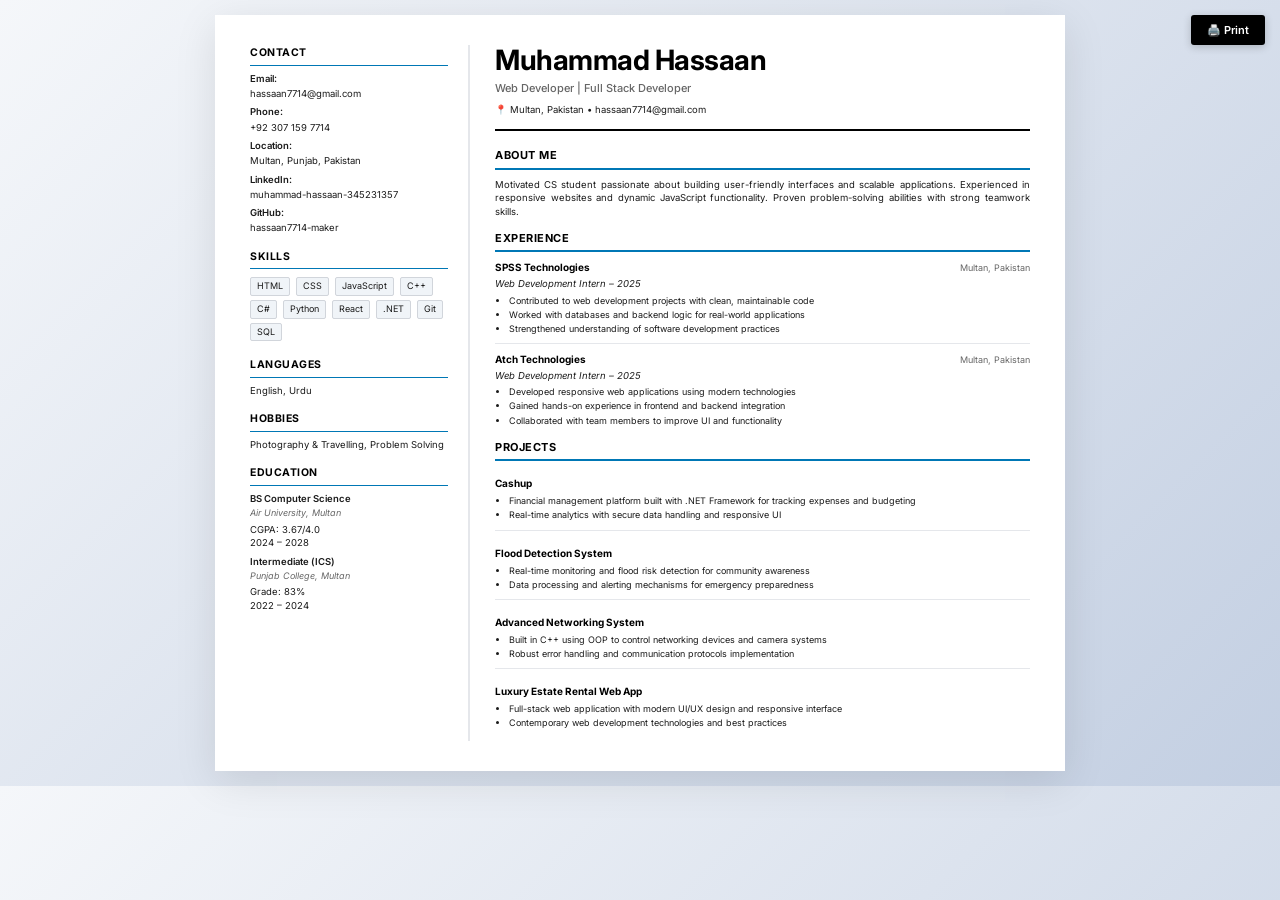
<file: resume.html>
<!DOCTYPE html>
<html lang="en">
<head>
    <meta charset="UTF-8">
    <meta name="viewport" content="width=device-width, initial-scale=1.0">
    <title>Muhammad Hassaan - Web Developer</title>

    <link rel="preconnect" href="https://fonts.googleapis.com">
    <link rel="preconnect" href="https://fonts.gstatic.com" crossorigin>
    <link href="https://fonts.googleapis.com/css2?family=Inter:wght@400;500;600;700&display=swap" rel="stylesheet">

    <style>
        * {
            margin: 0;
            padding: 0;
            box-sizing: border-box;
        }

        body {
            font-family: 'Inter', -apple-system, BlinkMacSystemFont, 'Segoe UI', sans-serif;
            background: linear-gradient(135deg, #f5f7fa 0%, #c3cfe2 100%);
            line-height: 1.5;
            color: #1a1a1a;
            padding: 15px 0;
        }

        .container {
            max-width: 850px;
            margin: 0 auto;
            background: white;
            padding: 30px 35px;
            box-shadow: 0 10px 40px rgba(0,0,0,0.1);
            border-radius: 0;
            display: flex;
            gap: 25px;
        }

        /* SIDEBAR */
        .sidebar {
            flex: 0 0 220px;
            padding-right: 20px;
            border-right: 2px solid #e5e7eb;
        }

        /* MAIN CONTENT */
        .main-content {
            flex: 1;
            min-width: 0;
        }

        /* HEADER */
        .header {
            margin-bottom: 16px;
            padding-bottom: 12px;
            border-bottom: 2px solid #000;
        }

        .header h1 {
            font-size: 28px;
            font-weight: 700;
            margin-bottom: 4px;
            letter-spacing: -0.5px;
            color: #000;
            line-height: 1.1;
        }

        .header-title {
            font-size: 11px;
            color: #666;
            font-weight: 500;
            margin-bottom: 6px;
        }

        .contact-line {
            font-size: 9.5px;
            color: #1a1a1a;
            line-height: 1.6;
            display: flex;
            flex-wrap: wrap;
            gap: 4px 0;
        }

        .contact-item {
            display: inline;
            color: #1a1a1a;
            text-decoration: none;
            transition: all 0.2s ease;
        }

        .contact-item:hover {
            color: #0077b5;
        }

        .contact-separator {
            margin: 0 3px;
        }

        /* SIDEBAR SECTIONS */
        .sidebar-section {
            margin-bottom: 14px;
        }

        .sidebar-title {
            font-size: 10.5px;
            font-weight: 700;
            color: #000;
            margin-bottom: 6px;
            padding-bottom: 4px;
            border-bottom: 1px solid #0077b5;
            text-transform: uppercase;
            letter-spacing: 0.5px;
        }

        .sidebar-item {
            font-size: 9.5px;
            color: #1a1a1a;
            margin-bottom: 5px;
            line-height: 1.4;
        }

        .sidebar-item strong {
            display: block;
            font-weight: 600;
            margin-bottom: 2px;
        }

        .sidebar-item em {
            display: block;
            font-style: italic;
            color: #666;
            font-size: 9px;
            margin-bottom: 3px;
        }

        .skill-tag {
            display: inline-block;
            background: #f0f4f8;
            padding: 2px 6px;
            border-radius: 2px;
            margin: 2px 3px 2px 0;
            font-size: 9px;
            border: 0.5px solid #d1d5db;
        }

        /* MAIN CONTENT SECTIONS */
        .section {
            margin-bottom: 12px;
        }

        .section-title {
            font-size: 11px;
            font-weight: 700;
            color: #000;
            margin-bottom: 8px;
            padding-bottom: 4px;
            border-bottom: 2px solid #0077b5;
            text-transform: uppercase;
            letter-spacing: 0.5px;
        }

        /* EXPERIENCE & PROJECTS */
        .exp-item {
            margin-bottom: 8px;
            padding-bottom: 6px;
            border-bottom: 0.5px solid #e5e7eb;
        }

        .exp-item:last-child {
            border-bottom: none;
            margin-bottom: 0;
            padding-bottom: 0;
        }

        .exp-header {
            display: flex;
            justify-content: space-between;
            align-items: baseline;
            margin-bottom: 2px;
            gap: 8px;
        }

        .exp-title-line {
            display: flex;
            align-items: baseline;
            gap: 6px;
            flex: 1;
            min-width: 0;
        }

        .exp-title-line strong {
            font-size: 10px;
            font-weight: 700;
            color: #000;
        }

        .exp-location {
            font-size: 9px;
            color: #666;
            text-align: right;
            white-space: nowrap;
            flex-shrink: 0;
        }

        .exp-subtitle {
            font-size: 9.5px;
            font-style: italic;
            color: #1a1a1a;
            margin-bottom: 2px;
        }

        .exp-item ul {
            margin-left: 14px;
            margin-top: 3px;
        }

        .exp-item li {
            font-size: 9px;
            line-height: 1.35;
            color: #1a1a1a;
            margin-bottom: 2px;
        }

        .project-title {
            font-size: 10px;
            font-weight: 700;
            color: #000;
        }

        /* ABOUT ME TEXT */
        .summary-text {
            font-size: 9.5px;
            line-height: 1.4;
            color: #1a1a1a;
            text-align: justify;
        }

        /* PRINT BUTTON */
        .print-button {
            position: fixed;
            top: 15px;
            right: 15px;
            background: #000;
            color: white;
            border: none;
            padding: 8px 16px;
            border-radius: 3px;
            cursor: pointer;
            font-size: 11px;
            font-weight: 600;
            font-family: inherit;
            box-shadow: 0 2px 8px rgba(0,0,0,0.2);
            z-index: 1000;
            transition: background 0.2s;
        }

        .print-button:hover {
            background: #333;
        }

        /* MOBILE RESPONSIVE */
        @media screen and (max-width: 768px) {
            .container {
                flex-direction: column;
                gap: 15px;
                padding: 20px 25px;
            }

            .sidebar {
                flex: 1 1 auto;
                padding-right: 0;
                border-right: none;
                border-bottom: 2px solid #e5e7eb;
                padding-bottom: 15px;
            }

            .sidebar-section {
                display: inline-block;
                margin-right: 20px;
                margin-bottom: 0;
            }
        }

        /* PRINT STYLES */
        @media print {
            @page {
                size: A4;
                margin: 10mm;
            }

            body {
                background: white !important;
                -webkit-print-color-adjust: exact !important;
                print-color-adjust: exact !important;
                padding: 0;
            }

            .container {
                width: 850px !important;
                max-width: none !important;
                padding: 30px 35px !important;
                margin: 0 auto !important;
                box-shadow: none !important;
                border: none !important;
                gap: 25px !important;
                display: flex !important;
                flex-direction: row !important;
            }

            .sidebar {
                flex: 0 0 220px !important;
                padding-right: 20px !important;
                border-right: 2px solid #e5e7eb !important;
            }

            .main-content {
                flex: 1 !important;
            }

            .print-button {
                display: none !important;
            }
        }
    </style>
</head>
<body>
    <button class="print-button" onclick="window.print()">🖨️ Print</button>

    <div class="container">
        <!-- SIDEBAR -->
        <div class="sidebar">
            <!-- CONTACT -->
            <div class="sidebar-section">
                <div class="sidebar-title">Contact</div>
                <div class="sidebar-item">
                    <strong>Email:</strong>
                    <a class="contact-item" href="mailto:hassaan7714@gmail.com">hassaan7714@gmail.com</a>
                </div>
                <div class="sidebar-item">
                    <strong>Phone:</strong>
                    <a class="contact-item" href="tel:+923071597714">+92 307 159 7714</a>
                </div>
                <div class="sidebar-item">
                    <strong>Location:</strong>
                    <span>Multan, Punjab, Pakistan</span>
                </div>
                <div class="sidebar-item">
                    <strong>LinkedIn:</strong>
                    <a class="contact-item" href="https://www.linkedin.com/in/muhammad-hassaan-345231357/" target="_blank">muhammad-hassaan-345231357</a>
                </div>
                <div class="sidebar-item">
                    <strong>GitHub:</strong>
                    <a class="contact-item" href="https://github.com/hassaan7714-maker" target="_blank">hassaan7714-maker</a>
                </div>
            </div>

            <!-- TECHNICAL SKILLS -->
            <div class="sidebar-section">
                <div class="sidebar-title">Skills</div>
                <div class="sidebar-item">
                    <span class="skill-tag">HTML</span>
                    <span class="skill-tag">CSS</span>
                    <span class="skill-tag">JavaScript</span>
                    <span class="skill-tag">C++</span>
                    <span class="skill-tag">C#</span>
                    <span class="skill-tag">Python</span>
                    <span class="skill-tag">React</span>
                    <span class="skill-tag">.NET</span>
                    <span class="skill-tag">Git</span>
                    <span class="skill-tag">SQL</span>
                </div>
            </div>

            <!-- LANGUAGES -->
            <div class="sidebar-section">
                <div class="sidebar-title">Languages</div>
                <div class="sidebar-item">
                    English, Urdu
                </div>
            </div>

            <!-- HOBBIES -->
            <div class="sidebar-section">
                <div class="sidebar-title">Hobbies</div>
                <div class="sidebar-item">
                    Photography & Travelling, Problem Solving
                </div>
            </div>

            <!-- EDUCATION -->
            <div class="sidebar-section">
                <div class="sidebar-title">Education</div>
                <div class="sidebar-item">
                    <strong>BS Computer Science</strong>
                    <em>Air University, Multan</em>
                    CGPA: 3.67/4.0<br>2024 &ndash; 2028
                </div>
                <div class="sidebar-item">
                    <strong>Intermediate (ICS)</strong>
                    <em>Punjab College, Multan</em>
                    Grade: 83%<br>2022 &ndash; 2024
                </div>
            </div>
        </div>

        <!-- MAIN CONTENT -->
        <div class="main-content">
            <!-- HEADER -->
            <div class="header">
                <h1>Muhammad Hassaan</h1>
                <div class="header-title">Web Developer | Full Stack Developer</div>
                <div class="contact-line">
                    <span class="contact-item">📍 Multan, Pakistan</span>
                    <span class="contact-separator">&bull;</span>
                    <a class="contact-item" href="mailto:hassaan7714@gmail.com">hassaan7714@gmail.com</a>
                </div>
            </div>

            <!-- ABOUT ME -->
            <div class="section">
                <h2 class="section-title">About Me</h2>
                <p class="summary-text">Motivated CS student passionate about building user-friendly interfaces and scalable applications. Experienced in responsive websites and dynamic JavaScript functionality. Proven problem-solving abilities with strong teamwork skills.</p>
            </div>

            <!-- EXPERIENCE -->
            <div class="section">
                <h2 class="section-title">Experience</h2>

                <div class="exp-item">
                    <div class="exp-header">
                        <div class="exp-title-line">
                            <strong>SPSS Technologies</strong>
                        </div>
                        <div class="exp-location">Multan, Pakistan</div>
                    </div>
                    <div class="exp-subtitle">Web Development Intern &ndash; 2025</div>
                    <ul>
                        <li>Contributed to web development projects with clean, maintainable code</li>
                        <li>Worked with databases and backend logic for real-world applications</li>
                        <li>Strengthened understanding of software development practices</li>
                    </ul>
                </div>

                <div class="exp-item">
                    <div class="exp-header">
                        <div class="exp-title-line">
                            <strong>Atch Technologies</strong>
                        </div>
                        <div class="exp-location">Multan, Pakistan</div>
                    </div>
                    <div class="exp-subtitle">Web Development Intern &ndash; 2025</div>
                    <ul>
                        <li>Developed responsive web applications using modern technologies</li>
                        <li>Gained hands-on experience in frontend and backend integration</li>
                        <li>Collaborated with team members to improve UI and functionality</li>
                    </ul>
                </div>
            </div>

            <!-- PROJECTS -->
            <div class="section">
                <h2 class="section-title">Projects</h2>

                <div class="exp-item">
                    <strong class="project-title">Cashup</strong>
                    <ul style="margin-top: 2px;">
                        <li>Financial management platform built with .NET Framework for tracking expenses and budgeting</li>
                        <li>Real-time analytics with secure data handling and responsive UI</li>
                    </ul>
                </div>

                <div class="exp-item">
                    <strong class="project-title">Flood Detection System</strong>
                    <ul style="margin-top: 2px;">
                        <li>Real-time monitoring and flood risk detection for community awareness</li>
                        <li>Data processing and alerting mechanisms for emergency preparedness</li>
                    </ul>
                </div>

                <div class="exp-item">
                    <strong class="project-title">Advanced Networking System</strong>
                    <ul style="margin-top: 2px;">
                        <li>Built in C++ using OOP to control networking devices and camera systems</li>
                        <li>Robust error handling and communication protocols implementation</li>
                    </ul>
                </div>

                <div class="exp-item">
                    <strong class="project-title">Luxury Estate Rental Web App</strong>
                    <ul style="margin-top: 2px;">
                        <li>Full-stack web application with modern UI/UX design and responsive interface</li>
                        <li>Contemporary web development technologies and best practices</li>
                    </ul>
                </div>
            </div>
        </div>
    </div>
</body>
</html>
</file>
